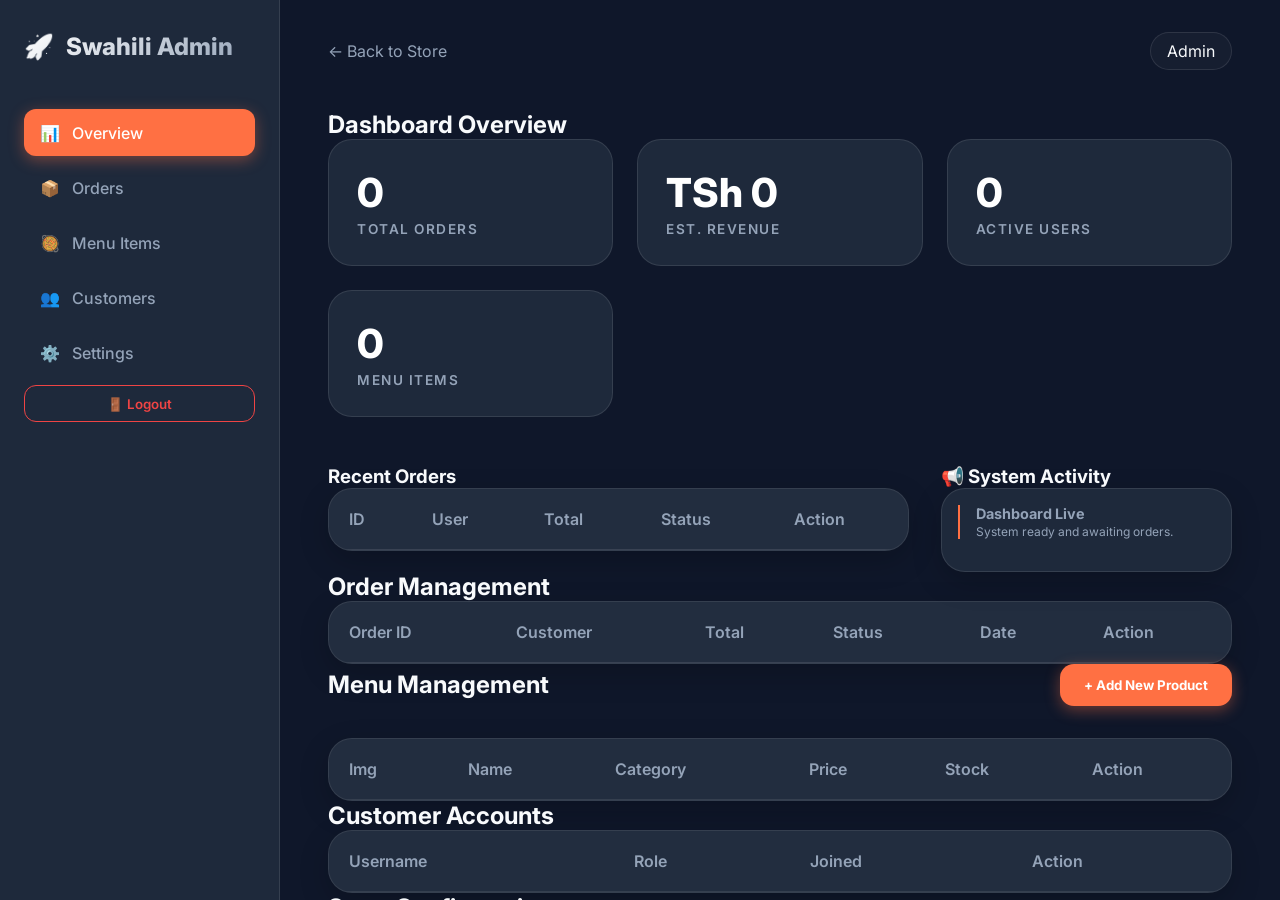
<file: admin.html>
<!DOCTYPE html>
<html lang="en">

<head>
  <meta charset="utf-8" />
  <meta name="viewport" content="width=device-width,initial-scale=1" />
  <title>Admin Dashboard | Swahili Food</title>
  <link rel="stylesheet" href="admin.css">
</head>

<body>
  <div class="admin-layout">
    <aside class="admin-sidebar">
      <h1>🚀 <span>Swahili Admin</span></h1>
      <nav>
        <ul>
          <li class="active" data-section="overview">📊 <span>Overview</span></li>
          <li data-section="orders">📦 <span>Orders</span></li>
          <li data-section="products">🥘 <span>Menu Items</span></li>
          <li data-section="users">👥 <span>Customers</span></li>
          <li data-section="settings">⚙️ <span>Settings</span></li>
        </ul>
      </nav>
      <button id="admin-logout" class="logout-btn">🚪 Logout</button>
    </aside>

    <main class="admin-main">
      <header class="admin-header">
        <a class="home-link" href="index.html" style="color:var(--text-dim); text-decoration:none;">← Back to Store</a>
        <div class="user-badge" id="admin-user-info">
          <span>Admin</span>
        </div>
      </header>

      <section id="overview" class="admin-section active">
        <h2>Dashboard Overview</h2>
        <div class="metrics">
          <div class="card">
            <h3 id="metric-orders">0</h3>
            <p>Total Orders</p>
          </div>
          <div class="card">
            <h3 id="metric-revenue">TSh 0</h3>
            <p>Est. Revenue</p>
          </div>
          <div class="card">
            <h3 id="metric-users">0</h3>
            <p>Active Users</p>
          </div>
          <div class="card">
            <h3 id="metric-products">0</h3>
            <p>Menu Items</p>
          </div>
        </div>

        <div style="display:grid; grid-template-columns: 2fr 1fr; gap: 2rem;">
          <section class="recent">
            <h3>Recent Orders</h3>
            <div class="table-container">
              <table id="orders-table">
                <thead>
                  <tr>
                    <th>ID</th>
                    <th>User</th>
                    <th>Total</th>
                    <th>Status</th>
                    <th>Action</th>
                  </tr>
                </thead>
                <tbody></tbody>
              </table>
            </div>
          </section>

          <section class="activity-stream">
            <h3>📢 System Activity</h3>
            <div class="table-container" style="padding: 1rem; color: var(--text-dim); font-size: 0.9rem;">
              <ul id="activity-list" style="list-style:none;">
                <li style="margin-bottom: 1rem; border-left: 2px solid var(--primary); padding-left: 1rem;">
                  <strong>Dashboard Live</strong><br>
                  <small>System ready and awaiting orders.</small>
                </li>
              </ul>
            </div>
          </section>
        </div>
      </section>

      <section id="orders" class="admin-section">
        <h2>Order Management</h2>
        <div class="table-container">
          <table id="all-orders-table">
            <thead>
              <tr>
                <th>Order ID</th>
                <th>Customer</th>
                <th>Total</th>
                <th>Status</th>
                <th>Date</th>
                <th>Action</th>
              </tr>
            </thead>
            <tbody></tbody>
          </table>
        </div>
      </section>

      <section id="products" class="admin-section">
        <header style="display:flex; justify-content:space-between; align-items:center; margin-bottom:2rem;">
          <h2>Menu Management</h2>
          <button class="add-btn" id="open-add-product">+ Add New Product</button>
        </header>
        <div class="table-container">
          <table id="products-table">
            <thead>
              <tr>
                <th>Img</th>
                <th>Name</th>
                <th>Category</th>
                <th>Price</th>
                <th>Stock</th>
                <th>Action</th>
              </tr>
            </thead>
            <tbody></tbody>
          </table>
        </div>
      </section>

      <section id="users" class="admin-section">
        <h2>Customer Accounts</h2>
        <div class="table-container">
          <table id="users-table">
            <thead>
              <tr>
                <th>Username</th>
                <th>Role</th>
                <th>Joined</th>
                <th>Action</th>
              </tr>
            </thead>
            <tbody></tbody>
          </table>
        </div>
      </section>

      <section id="settings" class="admin-section">
        <h2>Store Configuration</h2>
        <form id="settings-form" class="settings-form"
          style="background:var(--surface); padding:2rem; border-radius:24px; border:1px solid var(--glass-border);">
          <div class="form-group" style="margin-bottom:1.5rem;">
            <label style="display:block; margin-bottom:0.5rem;">Store Name</label>
            <input type="text" id="store-name" value="Swahili Food Ordering"
              style="width:100%; padding:0.8rem; background:var(--bg-dark); border:1px solid var(--glass-border); color:white; border-radius:12px;">
          </div>
          <div class="form-group" style="margin-bottom:1.5rem;">
            <label style="display:block; margin-bottom:0.5rem;">Delivery Fee (TSh)</label>
            <input type="number" id="delivery-fee" value="2500"
              style="width:100%; padding:0.8rem; background:var(--bg-dark); border:1px solid var(--glass-border); color:white; border-radius:12px;">
          </div>
          <button type="submit" class="save-btn"
            style="background:var(--primary); color:white; border:none; padding:1rem 2rem; border-radius:14px; cursor:pointer; font-weight:700;">Save
            System Config</button>
          <p id="settings-msg" style="margin-top:1rem;"></p>
        </form>
      </section>
    </main>
  </div>

  <div id="product-modal" class="modal">
    <div class="modal-content">
      <h2 id="modal-title">Product details</h2>
      <form id="product-form" style="margin-top:1.5rem">
        <input type="hidden" id="product-id">
        <div class="form-group" style="margin-bottom:1rem;"><label
            style="display:block; margin-bottom:0.4rem;">Name</label><input type="text" id="prod-name" required
            style="width:100%; padding:0.8rem; background:var(--bg-dark); border:1px solid var(--glass-border); color:white; border-radius:12px;">
        </div>
        <div class="form-group" style="margin-bottom:1rem;"><label
            style="display:block; margin-bottom:0.4rem;">Category</label>
          <select id="prod-category" required
            style="width:100%; padding:0.8rem; background:var(--bg-dark); border:1px solid var(--glass-border); color:white; border-radius:12px;">
            <option value="1">Foods</option>
            <option value="2">Drinks</option>
          </select>
        </div>
        <div class="form-group" style="margin-bottom:1rem;"><label style="display:block; margin-bottom:0.4rem;">Price
            (TSh)</label><input type="number" id="prod-price" required
            style="width:100%; padding:0.8rem; background:var(--bg-dark); border:1px solid var(--glass-border); color:white; border-radius:12px;">
        </div>
        <div class="form-group" style="margin-bottom:1rem;"><label style="display:block; margin-bottom:0.4rem;">Image
            URL</label><input type="text" id="prod-image"
            style="width:100%; padding:0.8rem; background:var(--bg-dark); border:1px solid var(--glass-border); color:white; border-radius:12px;">
        </div>
        <div class="form-group" style="margin-bottom:1rem;"><label style="display:block; margin-bottom:0.4rem;">Discount
            (%)</label><input type="number" id="prod-discount" value="0"
            style="width:100%; padding:0.8rem; background:var(--bg-dark); border:1px solid var(--glass-border); color:white; border-radius:12px;">
        </div>
        <div style="display:flex; gap:1rem; margin-top:2rem;">
          <button type="submit" class="add-btn">Save Product</button>
          <button type="button" class="logout-btn"
            onclick="document.getElementById('product-modal').style.display='none'">Cancel</button>
        </div>
      </form>
    </div>
  </div>

  <script src="admin.js"></script>
</body>

</html>
</file>
<file: admin.css>
@import url('https://fonts.googleapis.com/css2?family=Inter:wght@300;400;500;600;700&display=swap');

:root {
    --primary: #FF7043;
    --primary-glow: rgba(255, 112, 67, 0.4);
    --bg-dark: #0F172A;
    --surface: #1E293B;
    --surface-hover: #334155;
    --text-main: #F8FAFC;
    --text-dim: #94A3B8;
    --glass: rgba(255, 255, 255, 0.03);
    --glass-border: rgba(255, 255, 255, 0.1);
    --success: #10B981;
    --error: #EF4444;
    --warning: #F59E0B;
}

* {
    box-sizing: border-box;
    margin: 0;
    padding: 0;
    font-family: 'Inter', sans-serif;
}

body {
    background: var(--bg-dark);
    color: var(--text-main);
    min-height: 100vh;
    overflow: hidden;
}

/* Base Layout */
.admin-layout {
    display: flex;
    height: 100vh;
}

/* Creative Sidebar */
.admin-sidebar {
    width: 280px;
    background: var(--surface);
    border-right: 1px solid var(--glass-border);
    padding: 2rem 1.5rem;
    display: flex;
    flex-direction: column;
    transition: width 0.3s cubic-bezier(0.4, 0, 0.2, 1);
}

.admin-sidebar h1 {
    font-size: 1.5rem;
    font-weight: 800;
    margin-bottom: 3rem;
    background: linear-gradient(135deg, #fff, #94A3B8);
    -webkit-background-clip: text;
    -webkit-text-fill-color: transparent;
    display: flex;
    align-items: center;
    gap: 0.75rem;
}

.admin-sidebar ul {
    list-style: none;
    flex: 1;
}

.admin-sidebar li {
    padding: 0.85rem 1rem;
    margin-bottom: 0.5rem;
    border-radius: 12px;
    cursor: pointer;
    color: var(--text-dim);
    font-weight: 500;
    transition: all 0.2s ease;
    display: flex;
    align-items: center;
    gap: 0.75rem;
}

.admin-sidebar li:hover {
    background: var(--glass);
    color: var(--text-main);
    transform: translateX(4px);
}

.admin-sidebar li.active {
    background: var(--primary);
    color: white;
    box-shadow: 0 4px 15px var(--primary-glow);
}

/* Main Content Area */
.admin-main {
    flex: 1;
    padding: 2rem 3rem;
    overflow-y: auto;
    scroll-behavior: smooth;
}

/* Header with Glassmorphism */
.admin-header {
    display: flex;
    justify-content: space-between;
    align-items: center;
    margin-bottom: 2.5rem;
}

.admin-header .user-badge {
    background: var(--glass);
    padding: 0.5rem 1rem;
    border-radius: 50px;
    border: 1px solid var(--glass-border);
    display: flex;
    align-items: center;
    gap: 0.75rem;
}

/* Stat Cards with Hover Effects */
.metrics {
    display: grid;
    grid-template-columns: repeat(auto-fit, minmax(240px, 1fr));
    gap: 1.5rem;
    margin-bottom: 3rem;
}

.card {
    background: var(--surface);
    padding: 1.75rem;
    border-radius: 24px;
    border: 1px solid var(--glass-border);
    transition: all 0.3s cubic-bezier(0.4, 0, 0.2, 1);
    position: relative;
    overflow: hidden;
}

.card:hover {
    transform: translateY(-8px) scale(1.02);
    border-color: var(--primary);
    box-shadow: 0 20px 40px rgba(0, 0, 0, 0.3);
}

.card h3 {
    font-size: 2.5rem;
    color: white;
    margin-bottom: 0.25rem;
    font-weight: 800;
}

.card p {
    color: var(--text-dim);
    font-size: 0.85rem;
    text-transform: uppercase;
    letter-spacing: 1.5px;
    font-weight: 600;
}

/* Creative Tables */
.table-container {
    background: var(--surface);
    border-radius: 24px;
    border: 1px solid var(--glass-border);
    overflow: hidden;
    box-shadow: 0 10px 30px rgba(0, 0, 0, 0.2);
    animation: slideUp 0.6s ease-out;
}

@keyframes slideUp {
    from {
        opacity: 0;
        transform: translateY(20px);
    }

    to {
        opacity: 1;
        transform: translateY(0);
    }
}

table {
    width: 100%;
    border-collapse: collapse;
}

th {
    background: rgba(255, 255, 255, 0.02);
    padding: 1.25rem;
    text-align: left;
    font-weight: 600;
    color: var(--text-dim);
    border-bottom: 1px solid var(--glass-border);
}

td {
    padding: 1.25rem;
    border-bottom: 1px solid var(--glass-border);
    color: var(--text-main);
    transition: background 0.2s ease;
}

tr:hover td {
    background: rgba(255, 255, 255, 0.02);
}

/* Status Badges */
.status-badge {
    padding: 0.35rem 0.75rem;
    border-radius: 8px;
    font-size: 0.75rem;
    font-weight: 700;
    text-transform: uppercase;
}

.status-badge.pending {
    background: rgba(245, 158, 11, 0.1);
    color: var(--warning);
}

.status-badge.delivered {
    background: rgba(16, 185, 129, 0.1);
    color: var(--success);
}

.status-badge.cancelled {
    background: rgba(239, 68, 68, 0.1);
    color: var(--error);
}

/* Custom Scrollbar */
::-webkit-scrollbar {
    width: 8px;
}

::-webkit-scrollbar-track {
    background: var(--bg-dark);
}

::-webkit-scrollbar-thumb {
    background: var(--surface-hover);
    border-radius: 10px;
}

::-webkit-scrollbar-thumb:hover {
    background: var(--primary);
}

/* Action Buttons */
.logout-btn {
    background: transparent;
    color: var(--error);
    border: 1px solid var(--error);
    padding: 0.6rem 1.2rem;
    border-radius: 12px;
    cursor: pointer;
    font-weight: 600;
    transition: all 0.3s;
}

.logout-btn:hover {
    background: var(--error);
    color: white;
}

.add-btn {
    background: var(--primary);
    color: white;
    border: none;
    padding: 0.8rem 1.5rem;
    border-radius: 14px;
    font-weight: 700;
    cursor: pointer;
    transition: all 0.3s;
    box-shadow: 0 4px 15px var(--primary-glow);
}

.add-btn:hover {
    transform: scale(1.05);
    box-shadow: 0 8px 25px var(--primary-glow);
}

/* Modals */
.modal {
    display: none;
    position: fixed;
    inset: 0;
    background: rgba(15, 23, 42, 0.8);
    backdrop-filter: blur(12px);
    z-index: 1000;
    justify-content: center;
    align-items: center;
}

.modal-content {
    background: var(--surface);
    border-radius: 32px;
    padding: 3rem;
    width: 90%;
    max-width: 500px;
    border: 1px solid var(--glass-border);
    box-shadow: 0 30px 60px rgba(0, 0, 0, 0.5);
}

/* Responsive sidebar */
@media (max-width: 1024px) {
    .admin-sidebar {
        width: 80px;
        padding: 2rem 1rem;
    }

    .admin-sidebar h1 span,
    .admin-sidebar li span {
        display: none;
    }
}
</file>
